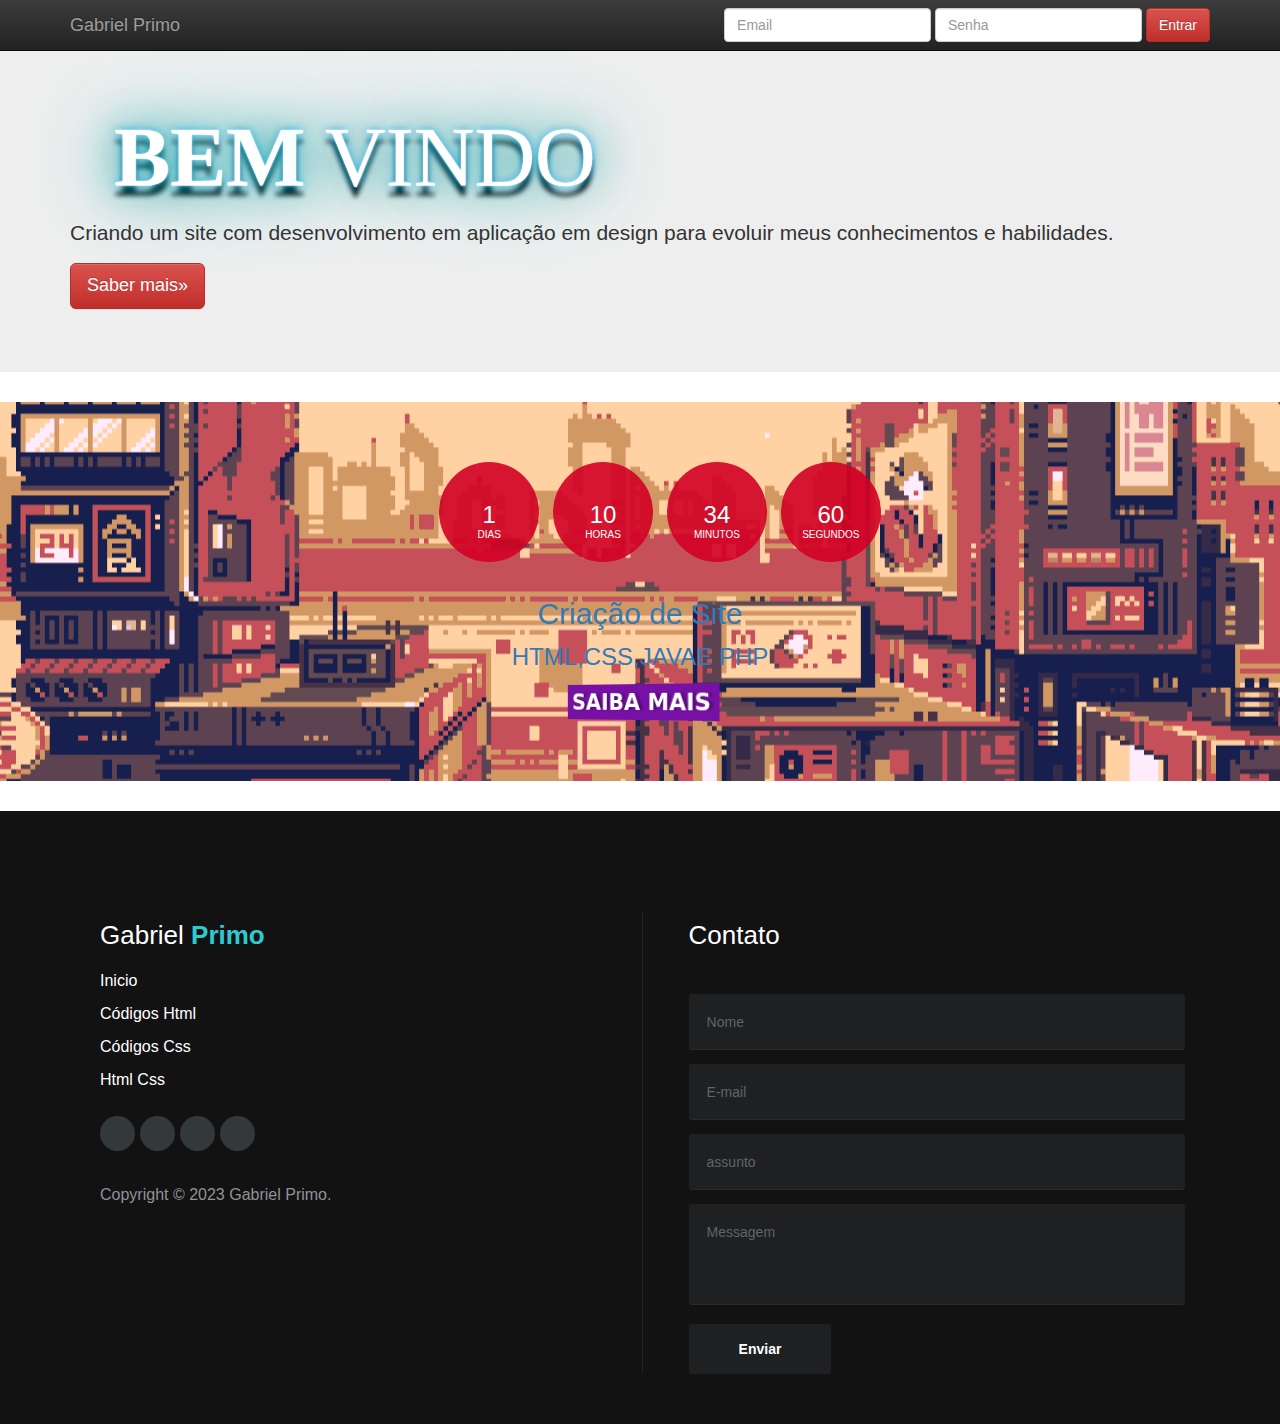
<file: index.html>
<!doctype html>
<!--[if lt IE 7]>      <html class="no-js lt-ie9 lt-ie8 lt-ie7" lang=""> <![endif]-->
<!--[if IE 7]>         <html class="no-js lt-ie9 lt-ie8" lang=""> <![endif]-->
<!--[if IE 8]>         <html class="no-js lt-ie9" lang=""> <![endif]-->
<!--[if gt IE 8]><!--> <html class="no-js" lang=""> <!--<![endif]-->
    <head>
        <meta charset="utf-8">
        <meta http-equiv="X-UA-Compatible" content="IE=edge,chrome=1">
        <title></title>
        <meta name="description" content="">
        <meta name="viewport" content="width=device-width, initial-scale=1">
        <link rel="apple-touch-icon" href="apple-touch-icon.png">

        <link rel="stylesheet" href="css/bootstrap.min.css">
        <style>
            body {
                padding-top: 50px;
                padding-bottom: 20px;
            }
            
        </style>
        <link rel="stylesheet" href="css/bootstrap-theme.min.css">
        <link rel="stylesheet" href="css/main.css">

        <script src="js/vendor/modernizr-2.8.3-respond-1.4.2.min.js"></script>
    </head>
    <body>
        <!--[if lt IE 8]>
            <p class="browserupgrade">You are using an <strong>outdated</strong> browser. Please <a href="http://browsehappy.com/">upgrade your browser</a> to improve your experience.</p>
        <![endif]-->
    <nav class="navbar navbar-inverse navbar-fixed-top" role="navigation">
      <div class="container">
        <div class="navbar-header">
          <button type="button" class="navbar-toggle collapsed" data-toggle="collapse" data-target="#navbar" aria-expanded="false" aria-controls="navbar">
            <span class="sr-only">Alternar de navegação</span>
            <span class="icon-bar"></span>
            <span class="icon-bar"></span>
            <span class="icon-bar"></span>
          </button>
          <a class="navbar-brand" href="#">Gabriel Primo </a>
        </div>
        <div id="navbar" class="navbar-collapse collapse">
          <form action="painel/processa_login.php" method="POST" class="navbar-form navbar-right" role="form">
            <div class="form-group">
              <input type="text" placeholder="Email" class="form-control" name="email">
            </div>
            <div class="form-group">
              <input type="Senha" placeholder="Senha" class="form-control" name="senha">
            </div>
            <button type="submit" class="btn btn-danger">Entrar</button>
          </form>
        </div><!--/.navbar-collapse -->
      </div>
    </nav>

    <!-- Main jumbotron for a primary marketing message or call to action -->
    <div class="jumbotron">
      <div class="container">
        <div class="title_loop"> 

          <div class="title"> <span>BEM</span> VINDO</div> 
           
      </div>
        <p>Criando um site com desenvolvimento em aplicação em design para evoluir meus conhecimentos e habilidades.</p>
        <p><a class="btn btn-danger btn-lg" href="#" role="button">Saber mais&raquo;</a></p>
      </div>
    </div>

 <!-- HOT DEAL SECTION -->
 <div id="hot-deal" class="section">
  <!-- container -->
  <div class="container">
    <!-- row -->
    <div class="row">
      <div class="col-md-12">
        <div class="hot-deal">
          <ul class="hot-deal-countdown">
            <li>
              <div>
                <h3>1</h3>
                <span>Dias</span>
              </div>
            </li>
            <li>
              <div>
                <h3>10</h3>
                <span>Horas</span>
              </div>
            </li>
            <li>
              <div>
                <h3>34</h3>
                <span>Minutos</span>
              </div>
            </li>
            <li>
              <div>
                <h3>60</h3>
                <span>Segundos</span>
              </div>
            </li>
          </ul>
          <h2 class="text-primary">Criação de Site</h2>
          <p class="text-primary">HTML,CSS,JAVAE PHP</p>
          <button class="btn-2d">SAIBA MAIS</button>
        </div>
      </div>
    </div>
    <!-- /row -->
  </div>
  <!-- /container -->
</div>
<!-- /HOT DEAL SECTION -->
   
<footer class="footer">

	<div class="left">

		<h4 class="title-footer">Gabriel <span>Primo</span></h4>

		<p class="links">
			
			<a href="index.html" title="Home">Inicio</a>
			<a href="index.html" title="Html">Códigos Html</a>
			<a href="index.html" title="Css">Códigos Css</a>
			<a href="index.html" title="jQuery"> Html Css</a>

		</p>

		<div class="footer-icons">

			<a href="#"><i class="fa fa-facebook"></i></a>
			<a href="#"><i class="fa fa-instagram"></i></a>
			<a href="#"><i class="fa fa-pinterest"></i></a>
			<a href="#"><i class="fa fa-twitter"></i></a>

		</div>

                <p class="Copyright">Copyright &copy; 2023 Gabriel Primo.</p>


	</div><!--Left-->

	<div class="right">

		<h4 class="title-footer">Contato</h4>

		<form action="#" method="post">

			<input type="text" name="nome" placeholder="Nome" required=""/>
			<input type="email" name="email" placeholder="E-mail" required=""/>
			<input type="text" name="assunto" placeholder="assunto" required=""/>
			<textarea name="messagem" placeholder="Messagem" required=""></textarea>
			<button class="btn">Enviar</button>

		</form>

	</div><!--Right-->

</footer>
      
    </div> <!-- /container -->        <script src="//ajax.googleapis.com/ajax/libs/jquery/1.11.2/jquery.min.js"></script>
        <script>window.jQuery || document.write('<script src="js/vendor/jquery-1.11.2.min.js"><\/script>')</script>

        <script src="js/vendor/bootstrap.min.js"></script>

        <script src="js/plugins.js"></script>
        <script src="js/main.js"></script>

        <!-- Google Analytics: change UA-XXXXX-X to be your site's ID. -->
        <script>
            (function(b,o,i,l,e,r){b.GoogleAnalyticsObject=l;b[l]||(b[l]=
            function(){(b[l].q=b[l].q||[]).push(arguments)});b[l].l=+new Date;
            e=o.createElement(i);r=o.getElementsByTagName(i)[0];
            e.src='//www.google-analytics.com/analytics.js';
            r.parentNode.insertBefore(e,r)}(window,document,'script','ga'));
            ga('create','UA-XXXXX-X','auto');ga('send','pageview');
        </script>
    </body>
</html>
</file>
<file: css/main.css>
/* ==========================================================================
   Author's custom styles
   ========================================================================== */





#hot-deal.section {
  padding: 60px 0px;
  margin: 30px 0px;
  background-color: #E4E7ED;
  background-image: url(../painel/images/ciade.gif);
  background-position: center;
  background-repeat: no-repeat;
}

.hot-deal {
  text-align: center;
}

.hot-deal .hot-deal-countdown {
  margin-bottom: 30px;
}

.hot-deal .hot-deal-countdown>li {
  position: relative;
  display: inline-block;
  width: 100px;
  height: 100px;
  background: #D10024e6;
  text-align: center;
  border-radius: 50%;
  margin: 0px 5px;
}

.hot-deal .hot-deal-countdown>li>div {
  position: absolute;
  left: 0;
  right: 0;
  top: 50%;
  -webkit-transform: translateY(-50%);
  -ms-transform: translateY(-50%);
  transform: translateY(-50%);
}

.hot-deal .hot-deal-countdown>li>div h3 {
  color: #FFF;
  margin-bottom: 0px;
}

.hot-deal .hot-deal-countdown>li>div span {
  display: block;
  font-size: 10px;
  text-transform: uppercase;
  color: #FFF;
}

.hot-deal p {
  text-transform: uppercase;
  font-size: 24px;
}

.hot-deal .cta-btn {
  margin-top: 15px;
}
.btn-2d {

   --branco: #fff;
   background: linear-gradient(90deg, #0000 33%, #fff5, #0000 67%) var(--_p,100%)/300% no-repeat,#7711a5;
   color: #0000;
   border: none;
   transform: perspective(500px) rotateY(calc(20deg*var(--_i,-1)));
   text-shadow: calc(var(--_i,-1)* 0.08em) -.01em 0   var(--branco),
   calc(var(--_i,-1)*-0.08em)  .01em 2px #0004;
   outline-offset: .1em;
   transition: 0.3s;
 
 }
 
 .btn-2d:hover,
 .btn-2d:focus-visible {
   --_p: 0%;
   --_i: 1;
 }
 
 .btn-2d:active {
   text-shadow: none;
   color: var(--branco);
   box-shadow: inset 0 0 9e9q #0005;
   transition: 0s;
 }
 
 .btn-2d {
   font-family: system-ui, sans-serif;
   font-weight: bold;
   font-size: 1.6em;
   margin: 0;
   cursor: pointer;
   padding: .1em .3em;
 }
 *,
*::before,
*::after {
  box-sizing: border-box;
}

:root{ --branco: #ffffff; }

/*Loop Neon*/
.title_loop {

   width:50%;
   height:auto;
   text-align: center;
 
 }
 
 .title_loop .title {
 
     font-family: 'open_sansregular';
     font-size: 6em;
     color: #fff;
     text-shadow: 0 -50px 100px, 0 0 2px, 0 0 1em #00afb3, 0 0 0.5em #008d93, 0 0 0.1em #00abff, 0 10px 5px #000;
 }
 .title_loop .title span{
 
   animation: blink linear infinite 2s;
   font-weight: bold;
   font-family: 'open_sansbold';
 
 }
 .title_loop .title span:nth-of-type(2){
   animation: blink linear infinite 4s;
 }
 @keyframes blink {
   78% {
     color: inherit;
     text-shadow: inherit;
   }
   79%{
      color: #242424;
   }
   80% {
     
     text-shadow: none;
   }
   81% {
     color: inherit;
     text-shadow: inherit;
   }
   82% {
     color: #242424;
     text-shadow: none;
   }
   83% {
     color: inherit;
     text-shadow: inherit;
   }
   92% {
     color: #242424;
     text-shadow: none;
   }
   92.5% {
     color: inherit;
     text-shadow: inherit;
   }
 }
 
 .footer{

	background-color: #121213;
	width: 100%;
	height:100%;
	float: left;
	font-size: 18px;
	padding: 50px 10px 50px 10px;

}

.footer .left{ 

	width:100%; 
	float:left; 
	border-bottom:1px #222424 solid;
	border-right:0; 
	margin-bottom:20px; 
    padding-bottom:20px;
}

.footer .title-footer {

	color: #ffffff;
	font-family: 'DM Sans', sans-serif;
	font-weight: initial;
    font-size:26px;
    width:100%;
    float:left;
    margin-bottom:15px;

}

.footer .title-footer span{

	color:  #2fcacf;
	font-family:'DM Sans', sans-serif;
	font-weight: bold;

}

/* Footer links */

.footer .links{
	
	width: 100%;
	float: left;
	color:  #ffffff;
	margin-bottom: 20px;
	padding: 0;

}

.footer .links a{

    display: block;
    line-height: 33px;
    text-decoration: none;
    color: #fff;
    font-family:'DM Sans', sans-serif;
    font-size:16px;
    transition:0.3s;


}

.footer .links a:hover { color:#2fcacf; }

.footer .Copyright{

	font-family:'DM Sans', sans-serif;
	color:  #8f9296;
	font-size: 14px;
	font-weight: normal;
	margin-bottom: 10px;

}

/*Rede Sociais*/

.footer .footer-icons{
	
	width:100%;
	float:left;
	margin-bottom:20px;
}

.footer .footer-icons a{

	display: inline-block;
	width: 35px;
	height: 35px;
	cursor: pointer;
	background-color:  #33383b;
	border-radius: 50px;
    font-family:'DM Sans', sans-serif;
	font-size: 20px;
	color: #ffffff;
	text-align: center;	
	line-height: 35px;
	margin-bottom: 5px;
	transition:0.3s;

}

.footer .footer-icons a:hover{ background-color:#2fcacf; }

/*Right*/

.footer .right   { width:100%; float:left; }
.footer .right p {

	font-family: 'DM Sans', sans-serif;
	font-weight: initial;
	display: inline-block;
	vertical-align: top;
	font-size: 30px;
	color: #ffffff;

}

/*formulario*/

.footer form { width:100%; float:left; }

.footer form input,
.footer form textarea{

	display: block;
	border-radius: 3px;
	box-sizing: border-box;
	background-color:  #1f2022;
	box-shadow: 0 1px 0 0 rgba(255, 255, 255, 0.1);
	border: none;
	resize: none;
    outline: none;
	font: inherit;
	font-size: 14px;
	font-family:'DM Sans', sans-serif;
	font-weight: normal;
	color:  #d1d2d2;
	width: 100%;
	padding: 18px;

}

.footer ::-webkit-input-placeholder {
	color:  #5c666b;
}

.footer ::-moz-placeholder {
	color:  #5c666b;
	opacity: 1;
}

.footer :-ms-input-placeholder{
	color:  #5c666b;
}


.footer form input{
	
	width: 100%;
	height: 55px;
	float: left;
	margin-bottom: 15px;

}

.footer form textarea{
	height: 100px;
	margin-bottom: 20px;
}

.footer form .btn{

	border-radius: 3px;
	background-color:  #1f2022;
	color: #ffffff;
	border: 0;
	padding: 15px 50px;
	font-family: 'DM Sans', sans-serif;
	font-weight: bold;
	float: left;
	cursor: pointer;
    transition: 0.3s;


}

.footer form .btn:hover { background-color:  #2fcacf; }

/*Responsive*/
@media (min-width: 1280px) {

	.footer               { padding: 100px 50px 50px 100px; }
	.footer .Copyright    { font-size: 16px; }
	.footer form input,
	.footer form textarea { width: 100%; float:left; }
	.footer form button   { padding: 10px 35px; }

}

@media (min-width: 768px) {
	
	.footer .left         { width:48%; border-bottom:0; }
	.footer .right        { width:48%; padding-left: 4%; border-left: 1px #222424 solid; } 
	.footer form          { margin-top: 30px; }
	.footer form          { display: block; }
	.footer form button   { float: none; }

}


/*768PX BREAKPOINT*/
@media (min-width:48em){

.card-black { width:31.33%; max-height:430px; margin-right:3%; }
.card-black:nth-of-type(3n+0)  { margin-right:0; }

}
</file>
